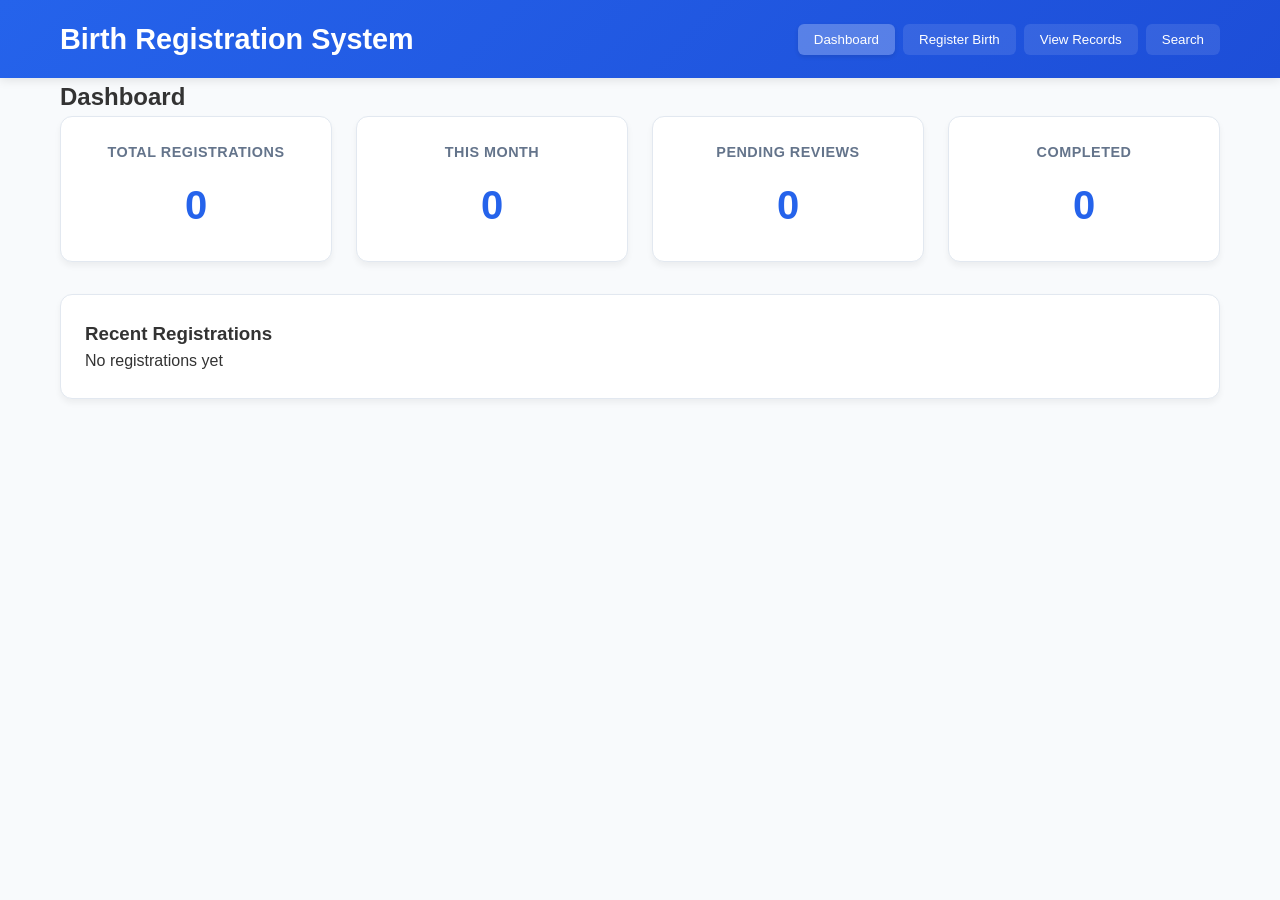
<file: Birth/index.html>
<!DOCTYPE html>
<html lang="en">
<head>
    <meta charset="UTF-8">
    <meta name="viewport" content="width=device-width, initial-scale=1.0">
    <title>Birth Registration System</title>
    <link rel="stylesheet" href="style.css">
</head>
<body>
    <header class="header">
        <div class="container">
            <h1 class="logo">Birth Registration System</h1>
            <nav class="nav">
                <button class="nav-btn active" data-section="dashboard">Dashboard</button>
                <button class="nav-btn" data-section="register">Register Birth</button>
                <button class="nav-btn" data-section="records">View Records</button>
                <button class="nav-btn" data-section="search">Search</button>
            </nav>
        </div>
    </header>

    <main class="main">
        <div class="container">
            <!-- Dashboard Section -->
            <section id="dashboard" class="section active">
                <h2>Dashboard</h2>
                <div class="stats-grid">
                    <div class="stat-card">
                        <h3>Total Registrations</h3>
                        <div class="stat-number" id="reg">0</div>
                    </div>
                    <div class="stat-card">
                        <h3>This Month</h3>
                        <div class="stat-number" id="monthlyReg">0</div>
                    </div>
                    <div class="stat-card">
                        <h3>Pending Reviews</h3>
                        <div class="stat-number" id="pendingReviews">0</div>
                    </div>
                    <div class="stat-card">
                        <h3>Completed</h3>
                        <div class="stat-number" id="completedRegistrations">0</div>
                    </div>
                </div>
                
                <div class="recent-registrations">
                    <h3>Recent Registrations</h3>
                    <div id="recentList" class="recent-list">
                        <p class="no-data">No registrations yet</p>
                    </div>
                </div>
            </section>

           

                   
</body>
</html>
</file>
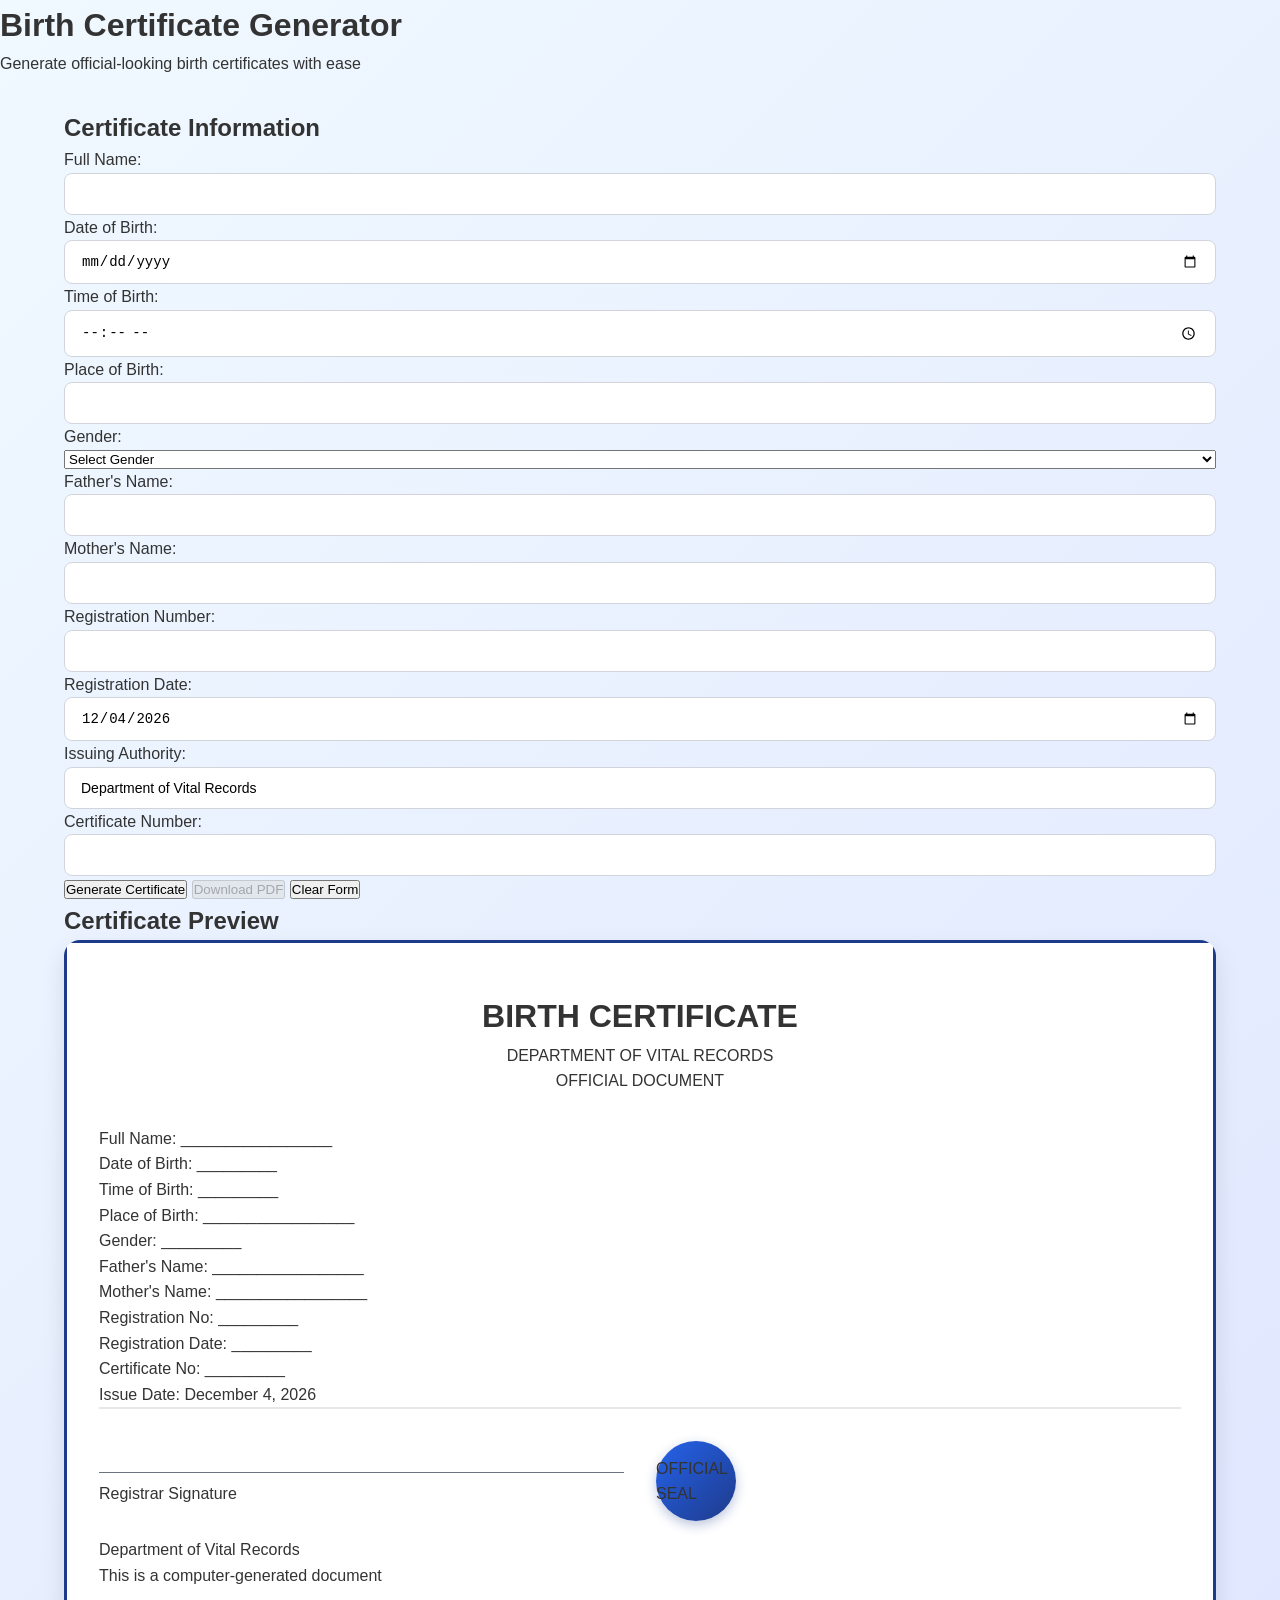
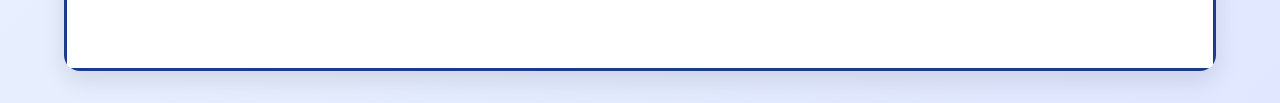
<file: login.html>
<!DOCTYPE html>
<html lang="en">
<head>
    <meta charset="UTF-8">
    <meta name="viewport" content="width=device-width, initial-scale=1.0">
    <title>Birth Certificate Generator</title>
    <link rel="stylesheet" href="styles.css">
</head>
<body>
    <div class="container">
        <header class="header">
            <h1>Birth Certificate Generator</h1>
            <p>Generate official-looking birth certificates with ease</p>
        </header>

        <div class="main-content">
            <div class="form-section">
                <h2>Certificate Information</h2>
                <form id="certificateForm">
                    <div class="form-group">
                        <label for="fullName">Full Name:</label>
                        <input type="text" id="fullName" name="fullName" required>
                    </div>

                    <div class="form-row">
                        <div class="form-group">
                            <label for="dateOfBirth">Date of Birth:</label>
                            <input type="date" id="dateOfBirth" name="dateOfBirth" required>
                        </div>
                        <div class="form-group">
                            <label for="timeOfBirth">Time of Birth:</label>
                            <input type="time" id="timeOfBirth" name="timeOfBirth">
                        </div>
                    </div>

                    <div class="form-row">
                        <div class="form-group">
                            <label for="placeOfBirth">Place of Birth:</label>
                            <input type="text" id="placeOfBirth" name="placeOfBirth" required>
                        </div>
                        <div class="form-group">
                            <label for="gender">Gender:</label>
                            <select id="gender" name="gender" required>
                                <option value="">Select Gender</option>
                                <option value="Male">Male</option>
                                <option value="Female">Female</option>
                                <option value="Other">Other</option>
                            </select>
                        </div>
                    </div>

                    <div class="form-group">
                        <label for="fatherName">Father's Name:</label>
                        <input type="text" id="fatherName" name="fatherName" required>
                    </div>

                    <div class="form-group">
                        <label for="motherName">Mother's Name:</label>
                        <input type="text" id="motherName" name="motherName" required>
                    </div>

                    <div class="form-row">
                        <div class="form-group">
                            <label for="registrationNumber">Registration Number:</label>
                            <input type="text" id="registrationNumber" name="registrationNumber" required>
                        </div>
                        <div class="form-group">
                            <label for="registrationDate">Registration Date:</label>
                            <input type="date" id="registrationDate" name="registrationDate" required>
                        </div>
                    </div>

                    <div class="form-row">
                        <div class="form-group">
                            <label for="issuingAuthority">Issuing Authority:</label>
                            <input type="text" id="issuingAuthority" name="issuingAuthority" value="Department of Vital Records" required>
                        </div>
                        <div class="form-group">
                            <label for="certificateNumber">Certificate Number:</label>
                            <input type="text" id="certificateNumber" name="certificateNumber" required>
                        </div>
                    </div>

                    <div class="form-actions">
                        <button type="button" id="generateBtn" class="btn btn-primary">Generate Certificate</button>
                        <button type="button" id="downloadBtn" class="btn btn-secondary" disabled>Download PDF</button>
                        <button type="reset" class="btn btn-outline">Clear Form</button>
                    </div>
                </form>
            </div>

            <div class="preview-section">
                <h2>Certificate Preview</h2>
                <div id="certificatePreview" class="certificate-container">
                    <div class="certificate">
                        <div class="certificate-header">
                            <div class="seal"></div>
                            <h1>BIRTH CERTIFICATE</h1>
                            <div class="authority-info">
                                <p>DEPARTMENT OF VITAL RECORDS</p>
                                <p>OFFICIAL DOCUMENT</p>
                            </div>
                        </div>

                        <div class="certificate-body">
                            <div class="cert-field">
                                <span class="label">Full Name:</span>
                                <span class="value" id="cert-fullName">_________________</span>
                            </div>

                            <div class="cert-row">
                                <div class="cert-field">
                                    <span class="label">Date of Birth:</span>
                                    <span class="value" id="cert-dateOfBirth">_________</span>
                                </div>
                                <div class="cert-field">
                                    <span class="label">Time of Birth:</span>
                                    <span class="value" id="cert-timeOfBirth">_________</span>
                                </div>
                            </div>

                            <div class="cert-row">
                                <div class="cert-field">
                                    <span class="label">Place of Birth:</span>
                                    <span class="value" id="cert-placeOfBirth">_________________</span>
                                </div>
                                <div class="cert-field">
                                    <span class="label">Gender:</span>
                                    <span class="value" id="cert-gender">_________</span>
                                </div>
                            </div>

                            <div class="cert-field">
                                <span class="label">Father's Name:</span>
                                <span class="value" id="cert-fatherName">_________________</span>
                            </div>

                            <div class="cert-field">
                                <span class="label">Mother's Name:</span>
                                <span class="value" id="cert-motherName">_________________</span>
                            </div>

                            <div class="cert-row">
                                <div class="cert-field">
                                    <span class="label">Registration No:</span>
                                    <span class="value" id="cert-registrationNumber">_________</span>
                                </div>
                                <div class="cert-field">
                                    <span class="label">Registration Date:</span>
                                    <span class="value" id="cert-registrationDate">_________</span>
                                </div>
                            </div>

                            <div class="cert-row">
                                <div class="cert-field">
                                    <span class="label">Certificate No:</span>
                                    <span class="value" id="cert-certificateNumber">_________</span>
                                </div>
                                <div class="cert-field">
                                    <span class="label">Issue Date:</span>
                                    <span class="value" id="cert-issueDate">_________</span>
                                </div>
                            </div>
                        </div>

                        <div class="certificate-footer">
                            <div class="signature-section">
                                <div class="signature">
                                    <div class="signature-line"></div>
                                    <p>Registrar Signature</p>
                                </div>
                                <div class="official-seal">
                                    <div class="seal-placeholder">OFFICIAL SEAL</div>
                                </div>
                            </div>
                            <div class="authority-footer">
                                <p id="cert-issuingAuthority">Department of Vital Records</p>
                                <p class="disclaimer">This is a computer-generated document</p>
                            </div>
                        </div>
                    </div>
                </div>
            </div>
        </div>
    </div>

    <script src="script.js"></script>
</body>
</html>
</file>
<file: Birth/style.css>
* {
    margin: 0;
    padding: 0;
    box-sizing: border-box;
}

body {
    font-family: 'Segoe UI', Tahoma, Geneva, Verdana, sans-serif;
    line-height: 1.6;
    color: #333;
    background-color: #f8fafc;
}

.container {
    max-width: 1200px;
    margin: 0 auto;
    padding: 0 20px;
}

/* Header Styles */
.header {
    background: linear-gradient(135deg, #2563eb 0%, #1d4ed8 100%);
    color: white;
    padding: 1rem 0;
    box-shadow: 0 2px 10px rgba(0, 0, 0, 0.1);
}

.header .container {
    display: flex;
    justify-content: space-between;
    align-items: center;
    flex-wrap: wrap;
    gap: 1rem;
}

.logo {
    font-size: 1.8rem;
    font-weight: 700;
    margin: 0;
}

.nav {
    display: flex;
    gap: 0.5rem;
    flex-wrap: wrap;
}

.nav-btn {
    padding: 0.5rem 1rem;
    background: rgba(255, 255, 255, 0.1);
    color: white;
    border: none;
    border-radius: 6px;
    cursor: pointer;
    transition: all 0.3s ease;
    font-weight: 500;
}

.nav-btn:hover {
    background: rgba(255, 255, 255, 0.2);
    transform: translateY(-1px);
}

.nav-btn.active {
    background: rgba(255, 255, 255, 0.25);
    box-shadow: 0 2px 4px rgba(0, 0, 0, 0.1);
}


.stats-grid {
    display: grid;
    grid-template-columns: repeat(auto-fit, minmax(250px, 1fr));
    gap: 1.5rem;
    margin-bottom: 2rem;
}

.stat-card {
    background: white;
    padding: 1.5rem;
    border-radius: 12px;
    box-shadow: 0 4px 6px rgba(0, 0, 0, 0.05);
    border: 1px solid #e2e8f0;
    text-align: center;
    transition: transform 0.2s ease, box-shadow 0.2s ease;
}

.stat-card:hover {
    transform: translateY(-2px);
    box-shadow: 0 8px 25px rgba(0, 0, 0, 0.1);
}

.stat-card h3 {
    color: #64748b;
    font-size: 0.9rem;
    font-weight: 600;
    text-transform: uppercase;
    letter-spacing: 0.5px;
    margin-bottom: 0.5rem;
}

.stat-number {
    font-size: 2.5rem;
    font-weight: 700;
    color: #2563eb;
}

.recent-registrations {
    background: white;
    padding: 1.5rem;
    border-radius: 12px;
    box-shadow: 0 4px 6px rgba(0, 0, 0, 0.05);
    border: 1px solid #e2e8f0;
}
</file>
<file: styles.css>
/* Reset and Base Styles */
* {
    margin: 0;
    padding: 0;
    box-sizing: border-box;
}

body {
    font-family: -apple-system, BlinkMacSystemFont, 'Segoe UI', Roboto, Oxygen, Ubuntu, Cantarell, sans-serif;
    line-height: 1.6;
    color: #333;
    background: linear-gradient(135deg, #f0f9ff 0%, #e0e7ff 100%);
    min-height: 100vh;
}

/* Authentication Styles */
.auth-container {
    min-height: 100vh;
    display: flex;
    align-items: center;
    justify-content: center;
    padding: 1rem;
    background: linear-gradient(135deg, #dbeafe 0%, #e0e7ff 50%, #f3e8ff 100%);
}

.auth-wrapper {
    max-width: 400px;
    width: 100%;
}

.auth-header {
    text-align: center;
    margin-bottom: 2rem;
}

.auth-icon {
    display: inline-flex;
    align-items: center;
    justify-content: center;
    width: 64px;
    height: 64px;
    background: linear-gradient(135deg, #2563eb, #3730a3);
    border-radius: 50%;
    margin-bottom: 1rem;
    box-shadow: 0 10px 25px rgba(37, 99, 235, 0.3);
    color: white;
}

.auth-header h1 {
    font-size: 1.875rem;
    font-weight: 700;
    color: #111827;
    margin-bottom: 0.5rem;
}

.auth-header p {
    color: #6b7280;
    font-size: 0.875rem;
}

.auth-form-container {
    background: white;
    border-radius: 1rem;
    box-shadow: 0 25px 50px rgba(0, 0, 0, 0.1);
    padding: 2rem;
    border: 1px solid #f3f4f6;
}

.auth-form {
    display: flex;
    flex-direction: column;
    gap: 1.5rem;
}

.form-group {
    display: flex;
    flex-direction: column;
}

.form-label {
    display: flex;
    align-items: center;
    font-size: 0.875rem;
    font-weight: 500;
    color: #374151;
    margin-bottom: 0.5rem;
}

.form-label svg {
    margin-right: 0.5rem;
    color: #2563eb;
}

.form-group input {
    width: 100%;
    padding: 0.75rem 1rem;
    border: 1px solid #d1d5db;
    border-radius: 0.5rem;
    font-size: 0.875rem;
    transition: all 0.2s;
    background: white;
}

.form-group input:focus {
    outline: none;
    border-color: #2563eb;
    box-shadow: 0 0 0 3px rgba(37, 99, 235, 0.1);
}

.form-group input.error {
    border-color: #ef4444;
}

.password-input {
    position: relative;
}

.password-toggle {
    position: absolute;
    right: 0.75rem;
    top: 50%;
    transform: translateY(-50%);
    background: none;
    border: none;
    color: #6b7280;
    cursor: pointer;
    padding: 0.25rem;
    border-radius: 0.25rem;
    transition: color 0.2s;
}

.password-toggle:hover {
    color: #374151;
}

.error-message {
    font-size: 0.75rem;
    color: #ef4444;
    margin-top: 0.25rem;
    min-height: 1rem;
}

.general-error {
    padding: 0.75rem;
    background: #fef2f2;
    border: 1px solid #fecaca;
    border-radius: 0.5rem;
    text-align: center;
}

.auth-submit {
    display: flex;
    align-items: center;
    justify-content: center;
    width: 100%;
    padding: 0.75rem 1.5rem;
    background: linear-gradient(135deg, #2563eb, #3730a3);
    color: white;
    border: none;
    border-radius: 0.5rem;
    font-weight: 500;
    font-size: 0.875rem;
    cursor: pointer;
    transition: all 0.2s;
    box-shadow: 0 4px 14px rgba(37, 99, 235, 0.3);
}

.auth-submit:hover {
    transform: translateY(-1px);
    box-shadow: 0 6px 20px rgba(37, 99, 235, 0.4);
}

.auth-submit:disabled {
    background: #9ca3af;
    cursor: not-allowed;
    transform: none;
    box-shadow: none;
}

.auth-submit svg {
    margin-right: 0.5rem;
}

.auth-toggle {
    margin-top: 1.5rem;
    text-align: center;
}

.auth-toggle p {
    color: #6b7280;
    font-size: 0.875rem;
}

.toggle-link {
    background: none;
    border: none;
    color: #2563eb;
    font-weight: 500;
    cursor: pointer;
    text-decoration: none;
    margin-left: 0.5rem;
    transition: color 0.2s;
}

.toggle-link:hover {
    color: #1d4ed8;
}

.demo-credentials {
    margin-top: 1.5rem;
    padding: 1rem;
    background: #dbeafe;
    border: 1px solid #bfdbfe;
    border-radius: 0.5rem;
}

.demo-title {
    font-size: 0.875rem;
    font-weight: 500;
    color: #1e40af;
    margin-bottom: 0.5rem;
}

.demo-info {
    font-size: 0.75rem;
    color: #1e3a8a;
    line-height: 1.4;
}

.demo-note {
    font-size: 0.75rem;
    color: #2563eb;
    margin-top: 0.5rem;
}

/* Main Application Styles */
.app-container {
    min-height: 100vh;
    background: linear-gradient(135deg, #f0f9ff 0%, #e0f2fe 100%);
}

.app-header {
    background: white;
    box-shadow: 0 1px 3px rgba(0, 0, 0, 0.1);
    border-bottom: 1px solid #e5e7eb;
}

.header-content {
    max-width: 1200px;
    margin: 0 auto;
    padding: 1rem 1.5rem;
    display: flex;
    align-items: center;
    justify-content: space-between;
}

.header-left {
    display: flex;
    align-items: center;
    gap: 0.75rem;
}

.app-icon {
    background: #2563eb;
    padding: 0.5rem;
    border-radius: 0.5rem;
    color: white;
}

.app-title h1 {
    font-size: 1.25rem;
    font-weight: 700;
    color: #111827;
    line-height: 1.2;
}

.app-title p {
    font-size: 0.75rem;
    color: #6b7280;
}

.header-right {
    display: flex;
    align-items: center;
    gap: 1rem;
}

.user-info {
    text-align: right;
}

.user-name {
    font-size: 0.875rem;
    font-weight: 500;
    color: #111827;
}

.user-email {
    font-size: 0.75rem;
    color: #6b7280;
}

.logout-btn {
    display: flex;
    align-items: center;
    gap: 0.5rem;
    padding: 0.5rem 0.75rem;
    background: none;
    border: none;
    color: #6b7280;
    font-size: 0.875rem;
    cursor: pointer;
    border-radius: 0.5rem;
    transition: all 0.2s;
}

.logout-btn:hover {
    color: #111827;
    background: #f3f4f6;
}

/* Main Content */
.main-content {
    max-width: 1200px;
    margin: 0 auto;
    padding: 2rem 1.5rem;
}

.content-grid {
    display: grid;
    grid-template-columns: 1fr 1fr;
    gap: 2rem;
    align-items: start;
}

.form-section {
    position: sticky;
    top: 2rem;
}

.form-container {
    background: white;
    border-radius: 1rem;
    box-shadow: 0 10px 25px rgba(0, 0, 0, 0.1);
    padding: 1.5rem;
}

.form-header {
    margin-bottom: 1.5rem;
}

.form-header h2 {
    font-size: 1.25rem;
    font-weight: 600;
    color: #111827;
    margin-bottom: 0.5rem;
}

.form-header p {
    color: #6b7280;
    font-size: 0.875rem;
}

.certificate-form {
    display: flex;
    flex-direction: column;
    gap: 1.5rem;
}

.print-btn {
    display: flex;
    align-items: center;
    justify-content: center;
    width: 100%;
    padding: 0.75rem 1.5rem;
    background: linear-gradient(135deg, #2563eb, #3730a3);
    color: white;
    border: none;
    border-radius: 0.5rem;
    font-weight: 500;
    cursor: pointer;
    transition: all 0.2s;
    box-shadow: 0 4px 14px rgba(37, 99, 235, 0.3);
}

.print-btn:hover:not(:disabled) {
    transform: translateY(-1px);
    box-shadow: 0 6px 20px rgba(37, 99, 235, 0.4);
}

.print-btn:disabled {
    background: #9ca3af;
    cursor: not-allowed;
    transform: none;
    box-shadow: none;
}

.print-btn svg {
    margin-right: 0.5rem;
}

.form-status {
    margin-top: 1.5rem;
    padding: 1rem;
    background: #f9fafb;
    border-radius: 0.5rem;
}

.status-header {
    display: flex;
    justify-content: space-between;
    align-items: center;
    font-size: 0.875rem;
    margin-bottom: 0.5rem;
}

.status-incomplete {
    color: #f59e0b;
    font-weight: 500;
}

.status-complete {
    color: #10b981;
    font-weight: 500;
}

.progress-bar {
    height: 0.5rem;
    background: #e5e7eb;
    border-radius: 0.25rem;
    overflow: hidden;
}

.progress-fill {
    height: 100%;
    background: linear-gradient(90deg, #f59e0b, #10b981);
    border-radius: 0.25rem;
    transition: width 0.3s ease;
    width: 0%;
}

/* Certificate Styles */
.certificate-section {
    position: sticky;
    top: 2rem;
}

.certificate-container {
    background: white;
    border-radius: 1rem;
    box-shadow: 0 10px 25px rgba(0, 0, 0, 0.1);
    overflow: hidden;
}

.certificate {
    padding: 3rem 2rem;
    background: white;
    border: 3px solid #1e3a8a;
    position: relative;
}

.certificate-header {
    text-align: center;
    margin-bottom: 2rem;
}

.official-seal {
    display: inline-flex;
    align-items: center;
    justify-content: center;
    width: 80px;
    height: 80px;
    background: linear-gradient(135deg, #2563eb, #1e3a8a);
    border-radius: 50%;
    margin-bottom: 1rem;
    box-shadow: 0 4px 12px rgba(30, 58, 138, 0.3);
}

.seal-icon {
    color: white;
    font-size: 2rem;
    font-weight: bold;
}

.certificate-title {
    font-size: 1.875rem;
    font-weight: 700;
    color: #1e3a8a;
    margin-bottom: 0.5rem;
    letter-spacing: 0.05em;
}

.title-underline {
    width: 128px;
    height: 4px;
    background: linear-gradient(90deg, #2563eb, #f59e0b);
    margin: 0 auto;
    border-radius: 2px;
}

.official-statement {
    text-align: center;
    margin-bottom: 2rem;
}

.official-statement p {
    font-size: 0.875rem;
    color: #6b7280;
    line-height: 1.6;
    max-width: 400px;
    margin: 0 auto;
}

.certificate-details {
    margin-bottom: 2rem;
}

.detail-row {
    display: flex;
    justify-content: space-between;
    align-items: end;
    margin-bottom: 1.5rem;
    border-bottom: 2px dotted #d1d5db;
    padding-bottom: 0.5rem;
}

.detail-label {
    font-size: 0.875rem;
    font-weight: 500;
    color: #6b7280;
    white-space: nowrap;
}

.detail-value {
    flex: 1;
    margin-left: 1rem;
}

.detail-value span {
    font-size: 1.125rem;
    font-weight: 600;
    color: #111827;
    display: block;
    text-align: right;
    min-height: 1.5rem;
}

.certificate-footer {
    border-top: 2px solid #e5e7eb;
    padding-top: 2rem;
    margin-bottom: 2rem;
}

.signature-section {
    display: grid;
    grid-template-columns: 1fr 1fr;
    gap: 2rem;
}

.signature-box {
    text-align: center;
}

.signature-line {
    border-bottom: 1px solid #6b7280;
    margin-bottom: 0.5rem;
    padding-bottom: 0.25rem;
    height: 2rem;
    display: flex;
    align-items: center;
    justify-content: center;
}

.signature-line span {
    font-size: 0.875rem;
    font-weight: 500;
    color: #111827;
}

.signature-label {
    font-size: 0.75rem;
    color: #6b7280;
}

.official-stamp {
    text-align: center;
    margin-bottom: 1.5rem;
}

.stamp-box {
    display: inline-block;
    border: 2px dashed #d1d5db;
    border-radius: 0.5rem;
    padding: 1rem 1.5rem;
}

.stamp-text {
    font-size: 0.75rem;
    color: #6b7280;
    margin-bottom: 0.5rem;
}

.stamp-circle {
    width: 64px;
    height: 64px;
    border: 2px solid #d1d5db;
    border-radius: 50%;
    display: flex;
    align-items: center;
    justify-content: center;
    margin: 0 auto;
}

.stamp-circle span {
    font-size: 0.75rem;
    color: #9ca3af;
}

.certificate-number {
    text-align: center;
}

.certificate-number p {
    font-size: 0.75rem;
    color: #6b7280;
}

/* Loading Animation */
.loading-spinner {
    width: 20px;
    height: 20px;
    border: 2px solid white;
    border-top: 2px solid transparent;
    border-radius: 50%;
    animation: spin 1s linear infinite;
    margin-right: 0.5rem;
}

@keyframes spin {
    0% { transform: rotate(0deg); }
    100% { transform: rotate(360deg); }
}

/* Print Styles */
@media print {
    body {
        margin: 0;
        background: white;
    }
    
    .app-header,
    .form-section,
    .print:hidden {
        display: none !important;
    }
    
    .content-grid {
        grid-template-columns: 1fr;
        gap: 0;
    }
    
    .certificate-container {
        box-shadow: none;
        border-radius: 0;
        max-width: none;
        margin: 0;
    }
    
    .certificate {
        border: 3px solid #1e3a8a;
        border-radius: 0;
        padding: 2rem;
        page-break-inside: avoid;
    }
    
    @page {
        size: A4;
        margin: 0.5in;
    }
}

/* Responsive Design */
@media (max-width: 768px) {
    .content-grid {
        grid-template-columns: 1fr;
        gap: 1.5rem;
    }
    
    .form-section,
    .certificate-section {
        position: static;
    }
    
    .header-content {
        flex-direction: column;
        gap: 1rem;
        text-align: center;
    }
    
    .header-right {
        flex-direction: column;
        gap: 0.5rem;
    }
    
    .certificate {
        padding: 2rem 1rem;
    }
    
    .certificate-title {
        font-size: 1.5rem;
    }
    
    .signature-section {
        grid-template-columns: 1fr;
        gap: 1rem;
    }
    
    .detail-row {
        flex-direction: column;
        align-items: start;
        gap: 0.25rem;
    }
    
    .detail-value {
        margin-left: 0;
    }
    
    .detail-value span {
        text-align: left;
    }
}

@media (max-width: 480px) {
    .main-content {
        padding: 1rem;
    }
    
    .form-container,
    .certificate-container {
        padding: 1rem;
    }
    
    .certificate {
        padding: 1.5rem 1rem;
    }
    
    .auth-form-container {
        padding: 1.5rem;
    }
}
</file>
